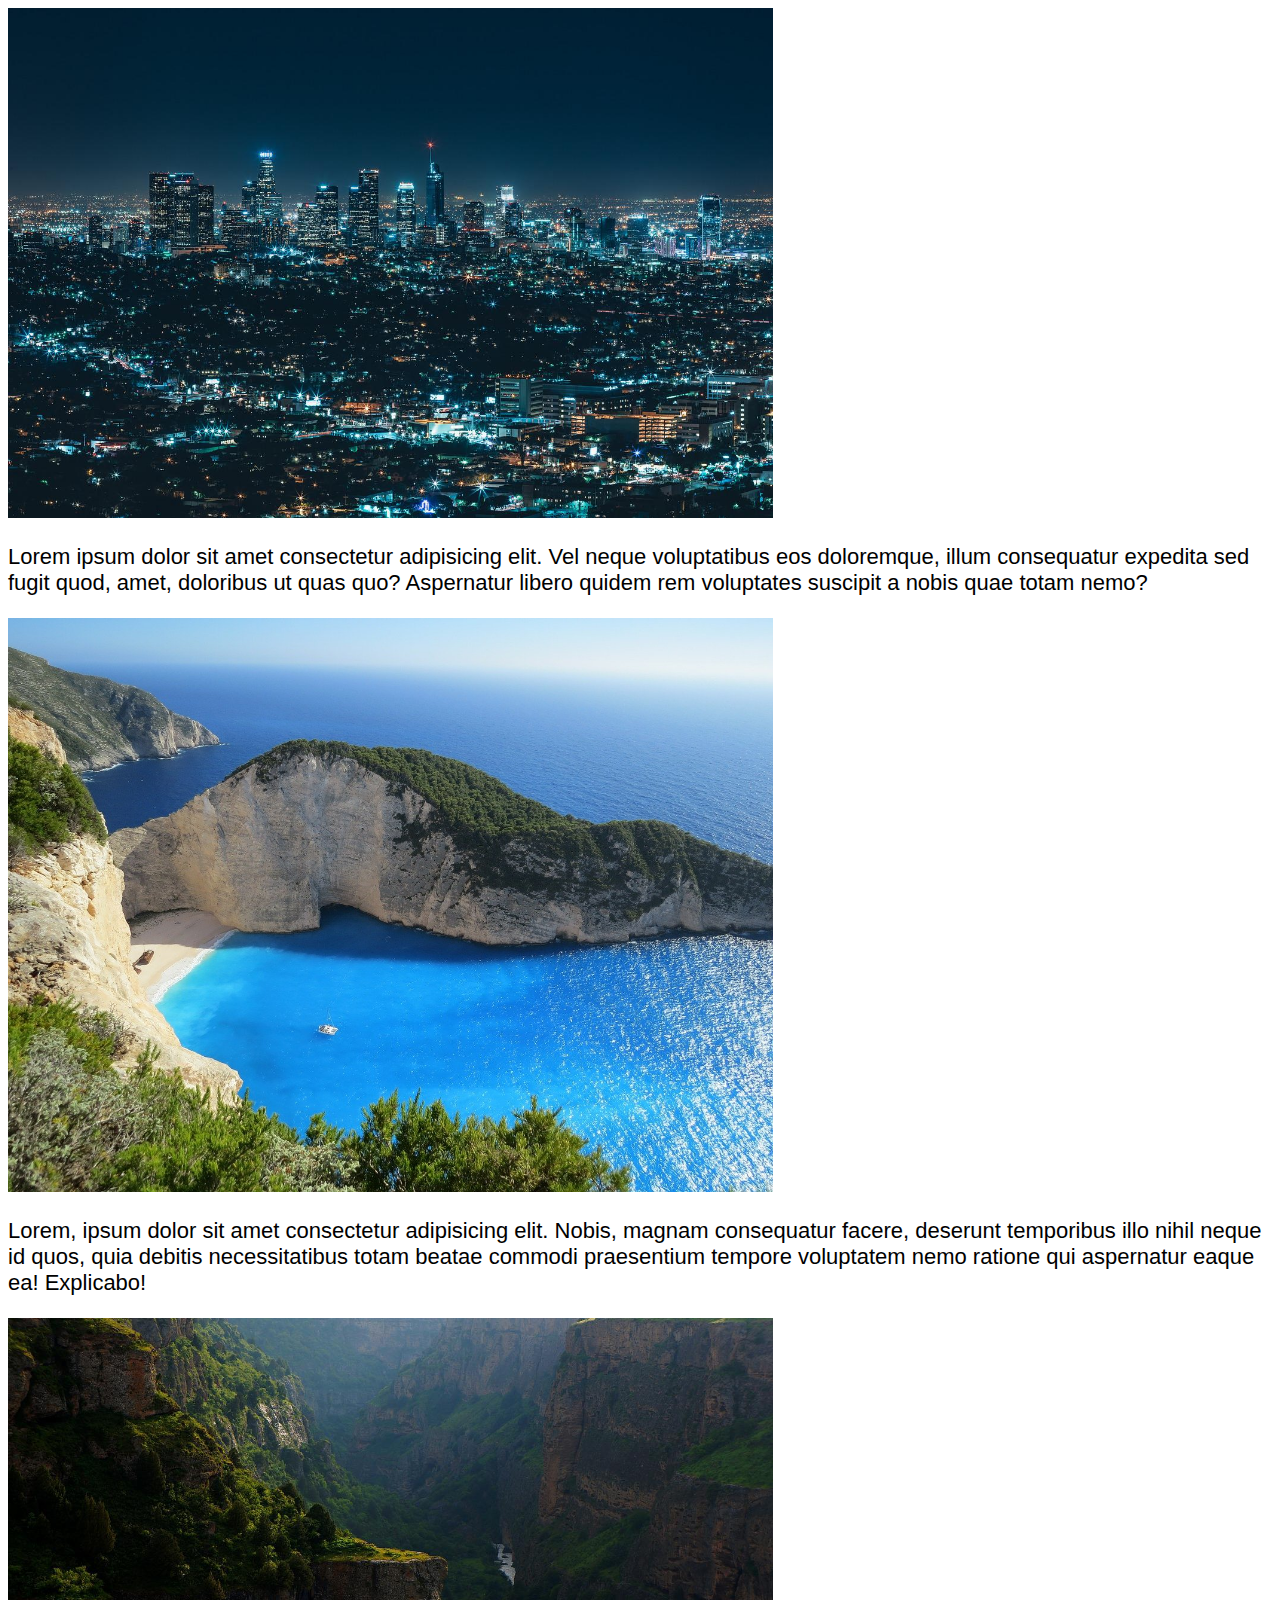
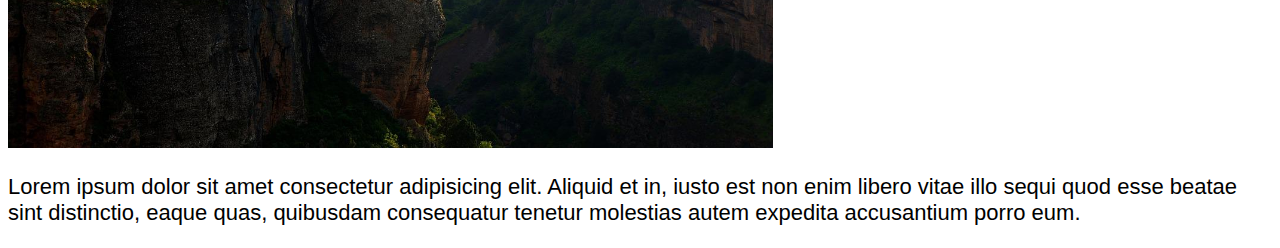
<file: Entendendo media querry/index.html>
<!DOCTYPE html>
<html lang="pt-br">
<head>
    <meta charset="UTF-8">
    <meta http-equiv="X-UA-Compatible" content="IE=edge">
    <meta name="viewport" content="width=device-width, initial-scale=1.0">
    <link rel="stylesheet" href="style.css">
    <title>Responsividade</title>
</head>
<body>
    <img src="Imagens/01.jpg" alt="imagem01" class="image-content">
    <p class="text-content">Lorem ipsum dolor sit amet consectetur adipisicing elit. 
        Vel neque voluptatibus eos doloremque, illum consequatur expedita sed fugit quod, amet, 
        doloribus ut quas quo? Aspernatur libero quidem rem voluptates suscipit a nobis quae 
        totam nemo?
    </p>
    <img src="Imagens/02.jpg" alt="imagem02" class="image-content">
    <p class="text-content">Lorem, ipsum dolor sit amet consectetur adipisicing elit. Nobis, magnam consequatur facere, deserunt temporibus illo nihil neque id quos, quia debitis necessitatibus totam beatae commodi praesentium tempore voluptatem nemo ratione qui aspernatur eaque ea! Explicabo!</p>
    <img src="Imagens/03.jpg" alt="imagem03" class="image-content">
    <p class="text-content">Lorem ipsum dolor sit amet consectetur adipisicing elit. Aliquid et in, iusto est non enim libero vitae illo sequi quod esse beatae sint distinctio, eaque quas, quibusdam consequatur tenetur molestias autem expedita accusantium porro eum.</p>
</body>
</html>
</file>
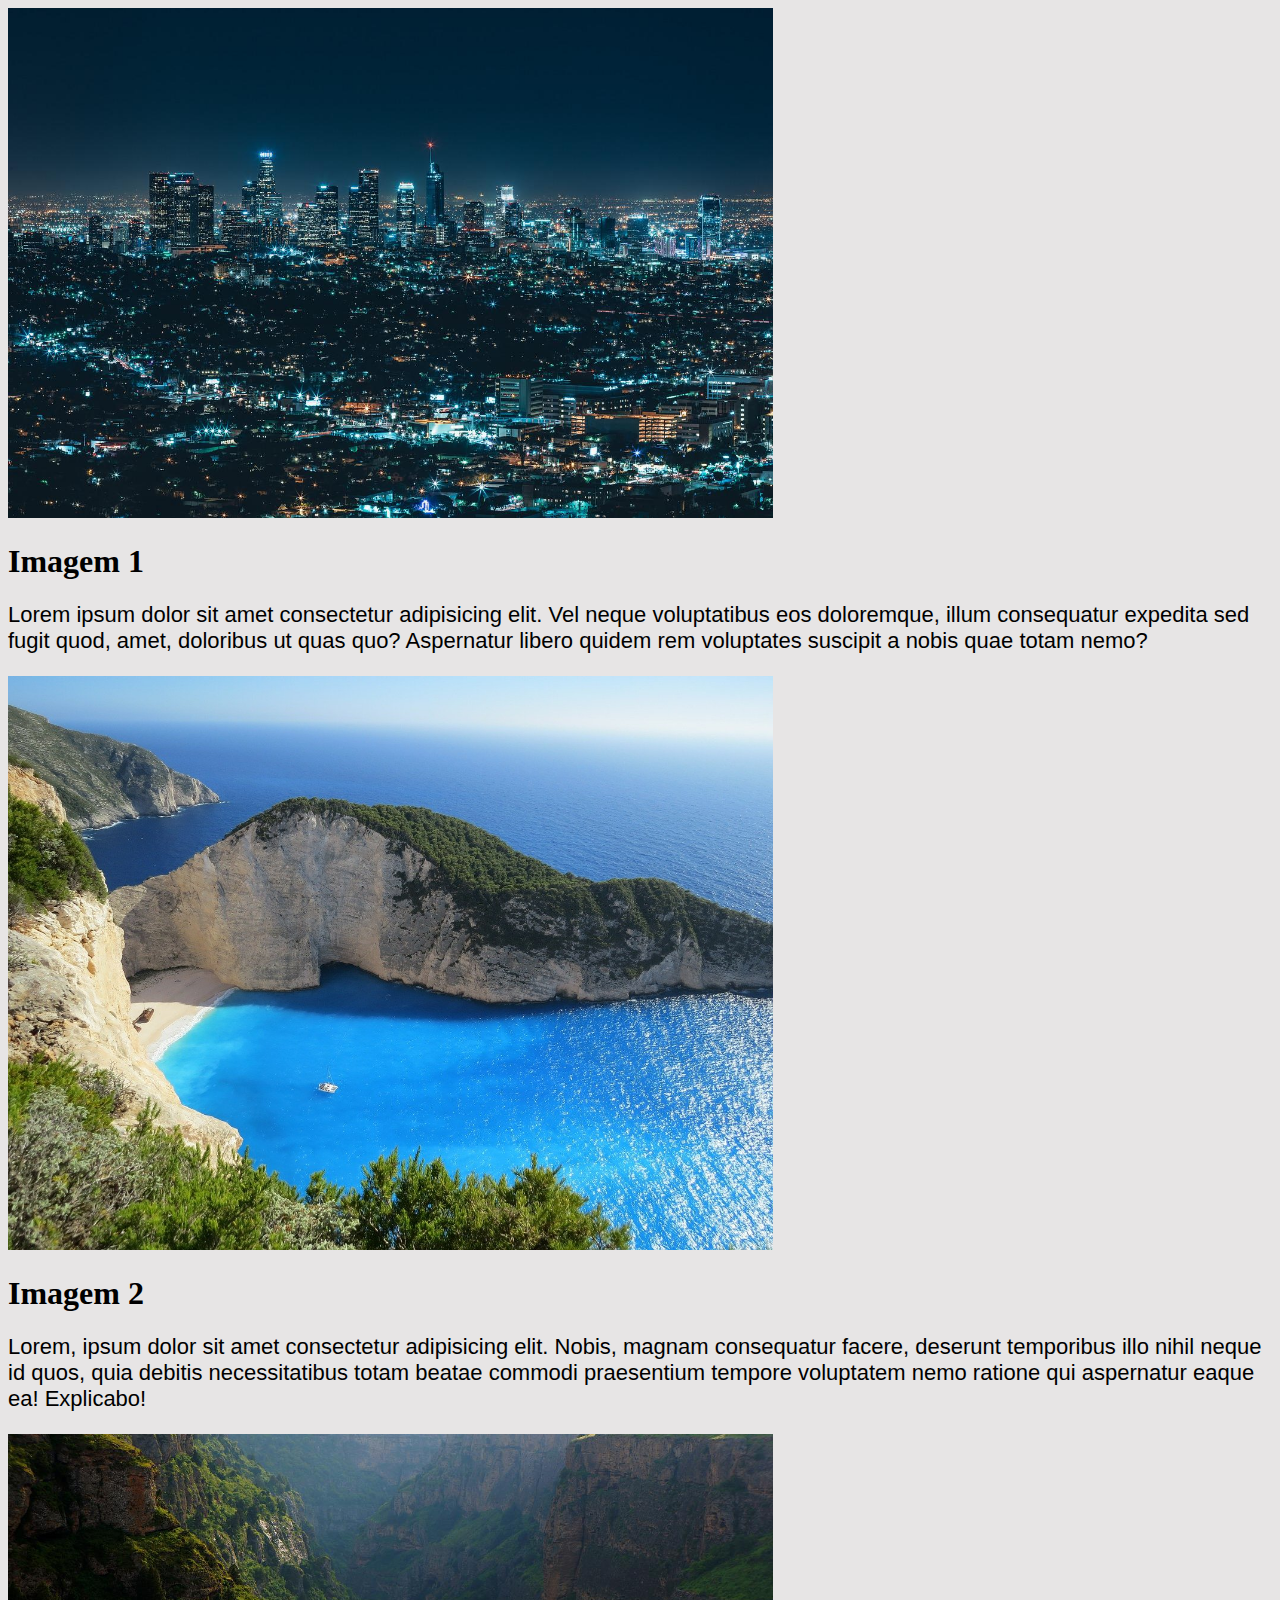
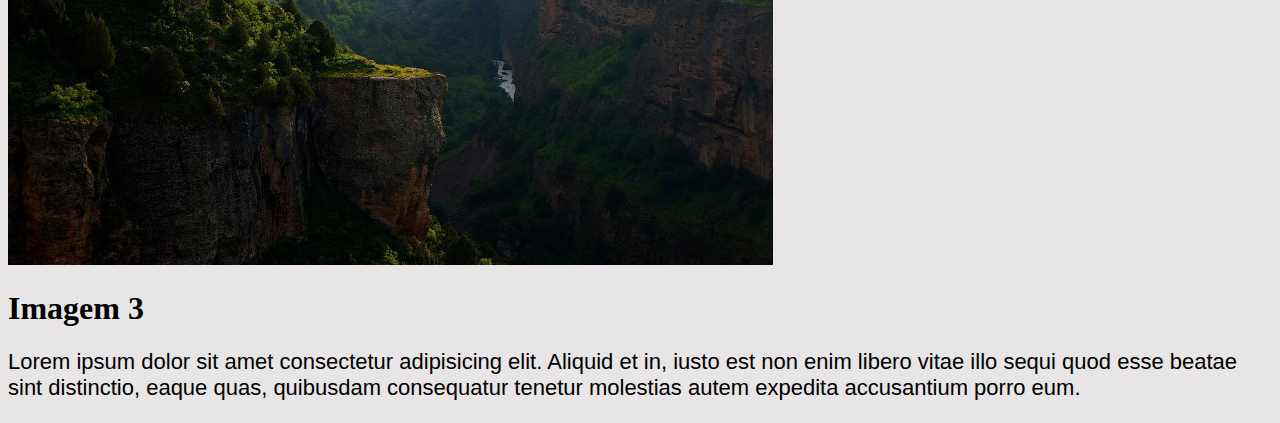
<file: Entendendo responsividade na prática/index.html>
<!DOCTYPE html>
<html lang="pt-br">
<head>
    <meta charset="UTF-8">
    <meta http-equiv="X-UA-Compatible" content="IE=edge">
    <meta name="viewport" content="width=device-width, initial-scale=1.0">
    <link rel="stylesheet" href="style.css">
    <title>Responsividade na prática</title>
</head>
<body>
    <img src="Imagens/01.jpg" alt="imagem01" class="image-content">
    <h1 class="title-content">Imagem 1</h1>
    <p class="text-content">Lorem ipsum dolor sit amet consectetur adipisicing elit. 
        Vel neque voluptatibus eos doloremque, illum consequatur expedita sed fugit quod, amet, 
        doloribus ut quas quo? Aspernatur libero quidem rem voluptates suscipit a nobis quae 
        totam nemo?
    </p>
    <img src="Imagens/02.jpg" alt="imagem02" class="image-content">
    <h1 class="title-content">Imagem 2</h1>
    <p class="text-content">Lorem, ipsum dolor sit amet consectetur adipisicing elit. Nobis, magnam consequatur facere, deserunt temporibus illo nihil neque id quos, quia debitis necessitatibus totam beatae commodi praesentium tempore voluptatem nemo ratione qui aspernatur eaque ea! Explicabo!</p>
    <img src="Imagens/03.jpg" alt="imagem03" class="image-content">
    <h1 class="title-content">Imagem 3</h1>
    <p class="text-content">Lorem ipsum dolor sit amet consectetur adipisicing elit. Aliquid et in, iusto est non enim libero vitae illo sequi quod esse beatae sint distinctio, eaque quas, quibusdam consequatur tenetur molestias autem expedita accusantium porro eum.</p>
</body>
</html>
</file>
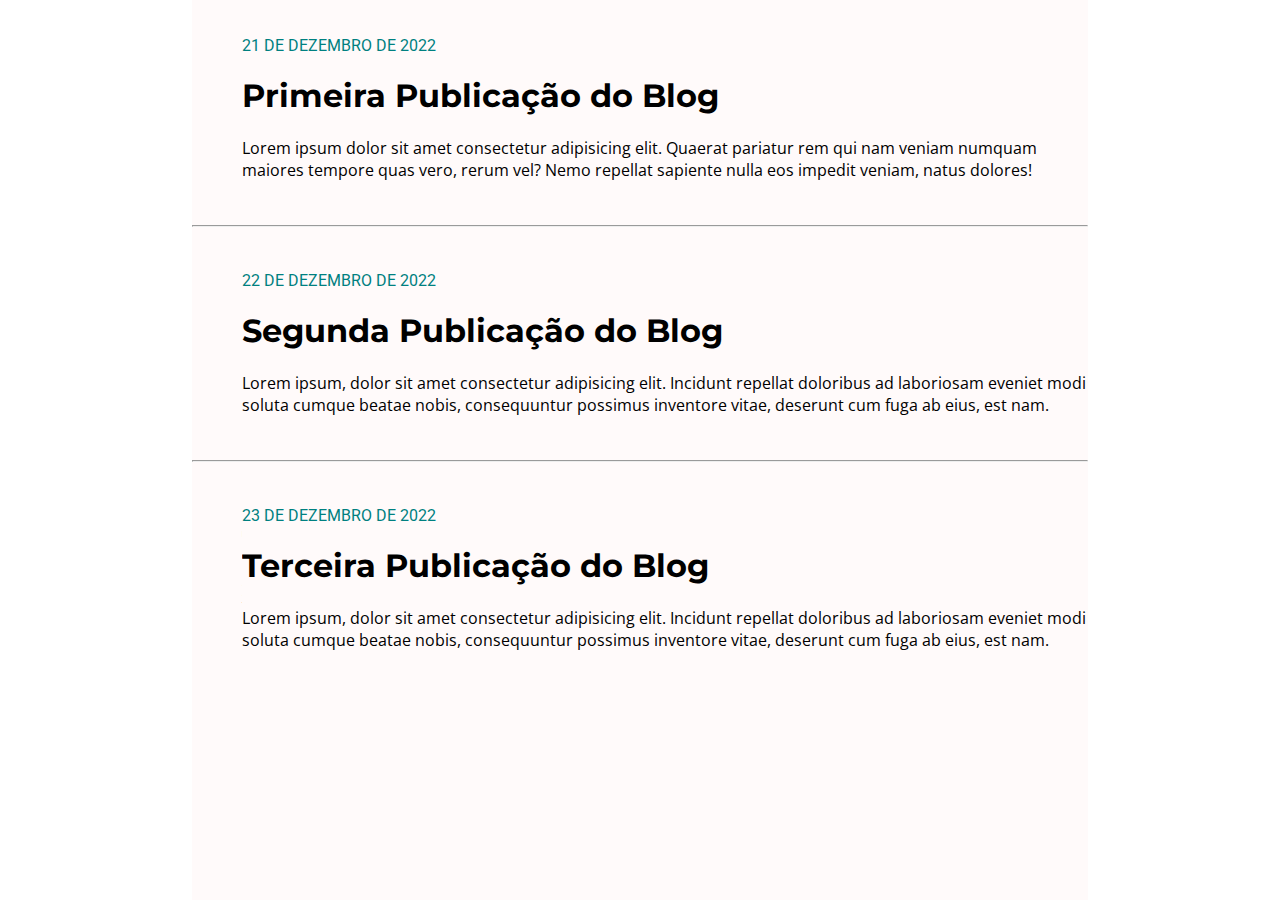
<file: Exercício Css#2/index.html>
<html>
  <head>
    <meta />
    <title>Blog</title>
    <link href="https://fonts.googleapis.com/css?family=Montserrat|Open+Sans|Roboto&display=swap" rel="stylesheet" />
    <link rel="stylesheet" type="text/css" href="style.css" />
  </head>
  <body>
    <div class="post-container">
      <div class="post">
        <p class="date">21 DE DEZEMBRO DE 2022</p><p>
        </p><h1>Primeira Publicação do Blog</h1>
        <div class="post-content">
          <p>Lorem ipsum dolor sit amet consectetur adipisicing elit. Quaerat pariatur rem qui nam veniam numquam maiores tempore quas vero, rerum vel? Nemo repellat sapiente nulla eos impedit veniam, natus dolores!</p> 
        </div>
      </h1></div>
      <hr />
      <div class="post">
        <p class="date">22 DE DEZEMBRO DE 2022</p><p>
        </p><h1>Segunda Publicação do Blog</h1>
        <div class="post-content">
          <p>Lorem ipsum, dolor sit amet consectetur adipisicing elit. Incidunt repellat doloribus ad laboriosam eveniet modi soluta cumque beatae nobis, consequuntur possimus inventore vitae, deserunt cum fuga ab eius, est nam.</p>
        </div>
      </div>
      <hr />
      <div class="post">
        <p class="date">23 DE DEZEMBRO DE 2022</p><p>
        </p><h1>Terceira Publicação do Blog</h1>
        <div class="post-content">
          <p>Lorem ipsum, dolor sit amet consectetur adipisicing elit. Incidunt repellat doloribus ad laboriosam eveniet modi soluta cumque beatae nobis, consequuntur possimus inventore vitae, deserunt cum fuga ab eius, est nam.</p>
        </div>
      </div>        
    </div>        
  </body>
</html>
</file>
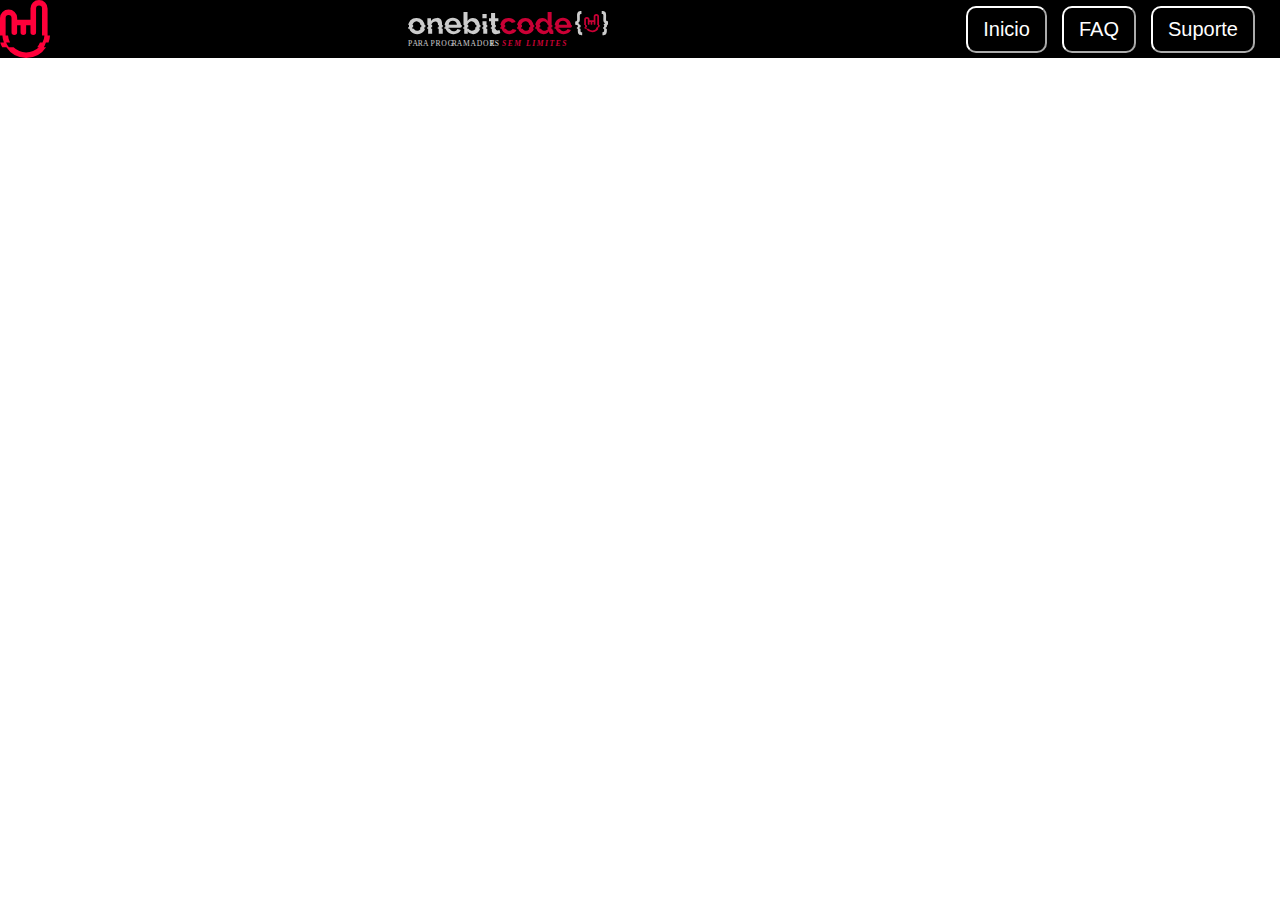
<file: Exercício de fixação01/index.html>
<!DOCTYPE html>
<html lang="en">
<head>
    <meta charset="UTF-8">
    <meta http-equiv="X-UA-Compatible" content="IE=edge">
    <meta name="viewport" content="width=device-width, initial-scale=1.0">
    <link rel="stylesheet" href="style.css">
    <title>Exercício de fixação01</title>
</head>
<body>
    <div class="header">
        <img src="Imagens/iconrock-red.svg" alt="IconRock" class="rock">
        <img src="Imagens/logo-onebitcode.svg" alt="logo-onebitcode" class="logo">
        <div class="headerbuttons">
           <button class="buttons">Inicio</button>
           <button class="buttons">FAQ</button>
           <button class="buttons">Suporte</button>
        </div>
    </div>
   
</body>
</html>
</file>
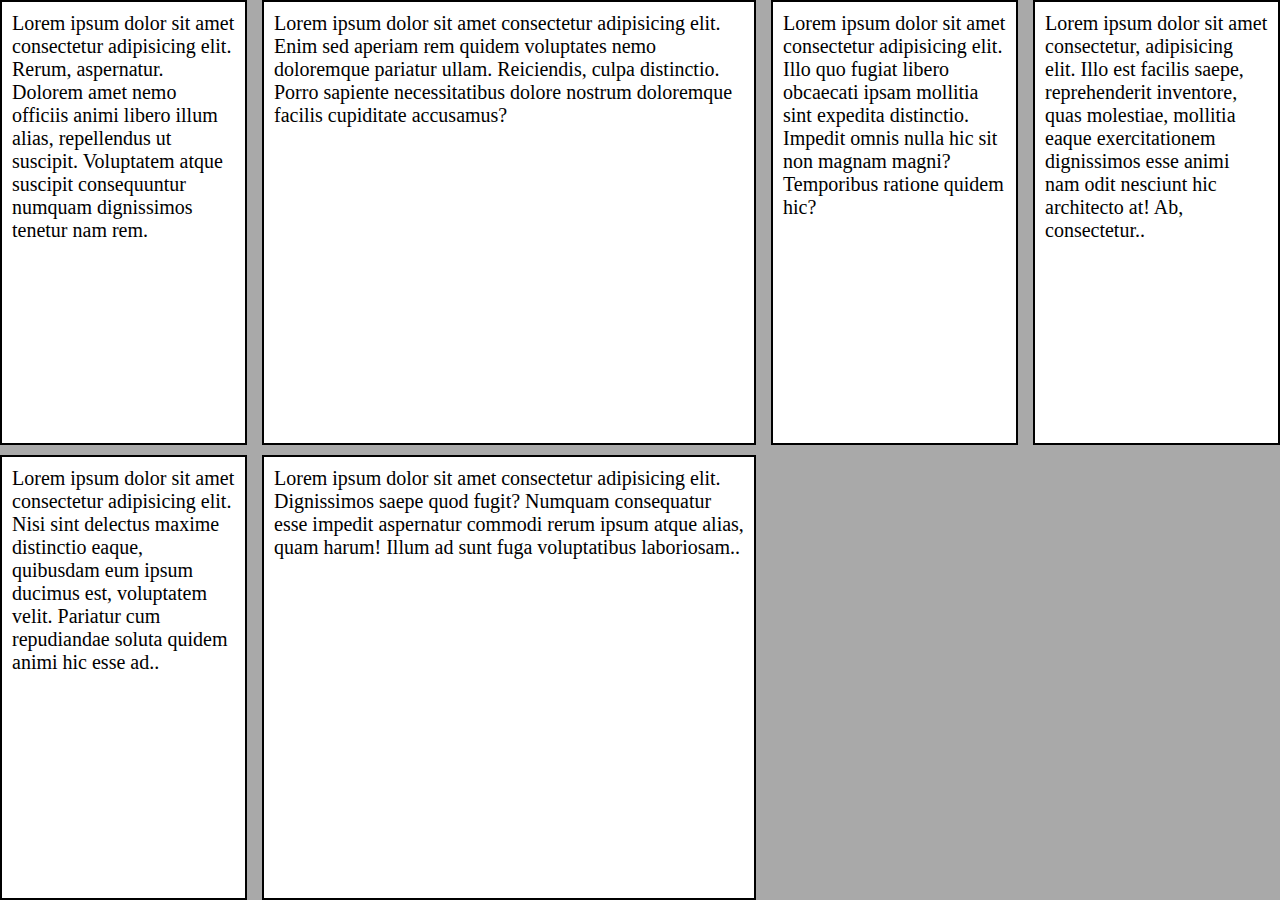
<file: Exercício de fixação2/index.html>
<!DOCTYPE html>
<html lang="pt-br">
<head>
    <meta charset="UTF-8">
    <meta http-equiv="X-UA-Compatible" content="IE=edge">
    <meta name="viewport" content="width=device-width, initial-scale=1.0">
    <link rel="stylesheet" href="style.css">
    <title>Grid Layout</title>
</head>
<body>
    <div class="container">
        <div class="item"><p class="text">Lorem ipsum dolor sit amet consectetur adipisicing elit. Rerum, aspernatur. Dolorem amet nemo officiis animi libero illum alias, repellendus ut suscipit. Voluptatem atque suscipit consequuntur numquam dignissimos tenetur nam rem.</p></div>
        <div class="item"><p class="text">Lorem ipsum dolor sit amet consectetur adipisicing elit. Enim sed aperiam rem quidem voluptates nemo doloremque pariatur ullam. Reiciendis, culpa distinctio. Porro sapiente necessitatibus dolore nostrum doloremque facilis cupiditate accusamus?</p></div>
        <div class="item"><p class="text">Lorem ipsum dolor sit amet consectetur adipisicing elit. Illo quo fugiat libero obcaecati ipsam mollitia sint expedita distinctio. Impedit omnis nulla hic sit non magnam magni? Temporibus ratione quidem hic?</p></div>
        <div class="item"><p class="text">Lorem ipsum dolor sit amet consectetur, adipisicing elit. Illo est facilis saepe, reprehenderit inventore, quas molestiae, mollitia eaque exercitationem dignissimos esse animi nam odit nesciunt hic architecto at! Ab, consectetur..</p></div>
        <div class="item"><p class="text">Lorem ipsum dolor sit amet consectetur adipisicing elit. Nisi sint delectus maxime distinctio eaque, quibusdam eum ipsum ducimus est, voluptatem velit. Pariatur cum repudiandae soluta quidem animi hic esse ad..</p></div>
        <div class="item"><p class="text">Lorem ipsum dolor sit amet consectetur adipisicing elit. Dignissimos saepe quod fugit? Numquam consequatur esse impedit aspernatur commodi rerum ipsum atque alias, quam harum! Illum ad sunt fuga voluptatibus laboriosam..</p></div>
    </div>
</body>
</html>
</file>
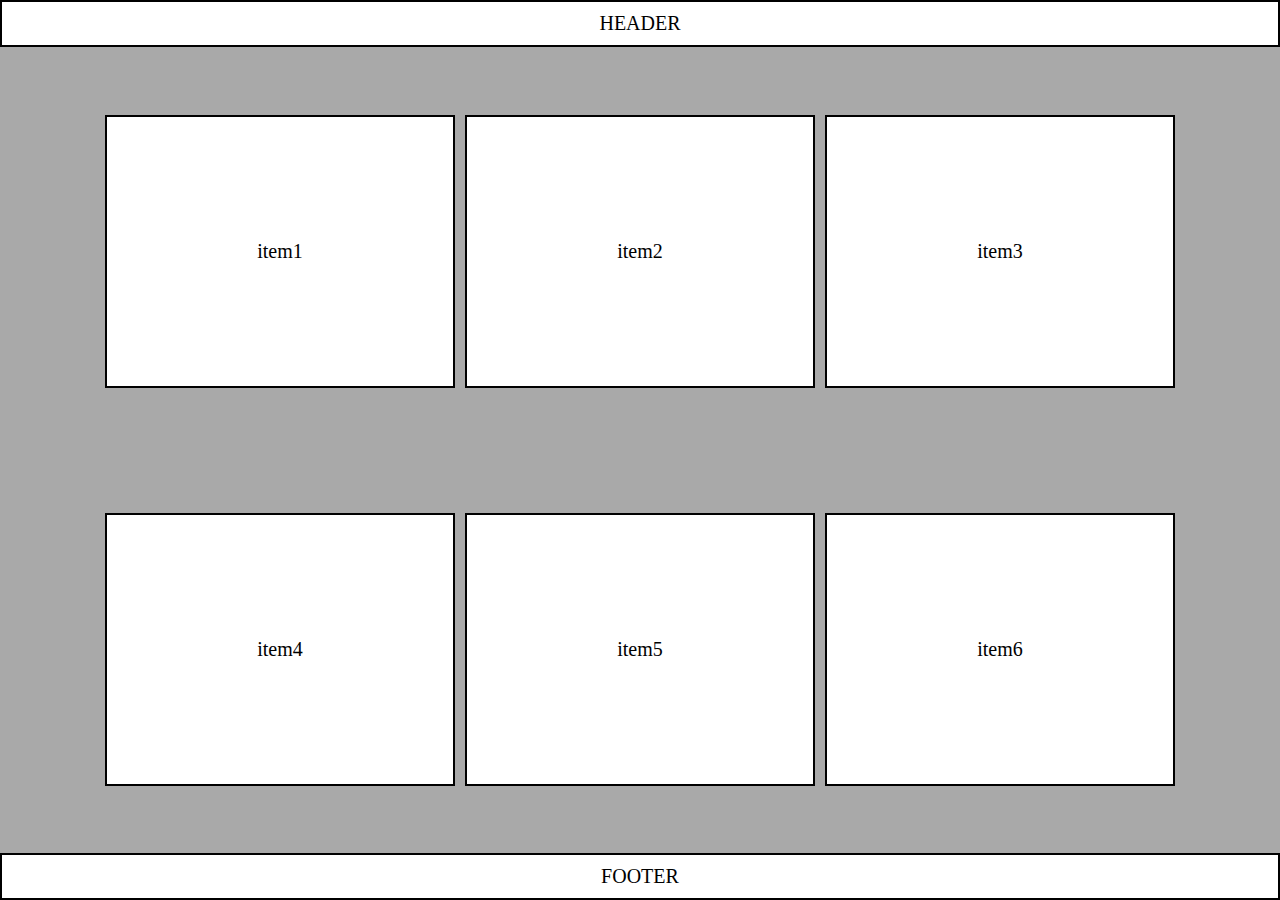
<file: Exercício Flexbox/index.html>
<!DOCTYPE html>
<html lang="pt-br">
<head>
    <meta charset="UTF-8">
    <meta http-equiv="X-UA-Compatible" content="IE=edge">
    <meta name="viewport" content="width=device-width, initial-scale=1.0">
    <link rel="stylesheet" href="style.css">
    <title>Exercício Flexbox</title>
</head>
<body>
    <div class="conteiner">
        <header class="header"><p class="text">HEADER</p></header>
        <section class="content">
            <div class="item"><p class="text">item1</p></div>
            <div class="item"><p class="text">item2</p></div>
            <div class="item"><p class="text">item3</p></div>
            <div class="item"><p class="text">item4</p></div>
            <div class="item"><p class="text">item5</p></div>
            <div class="item"><p class="text">item6</p></div>
        </section>
        <footer class="footer"><p class="text">FOOTER</p></footer>
    </div>
</body>
</html>
</file>
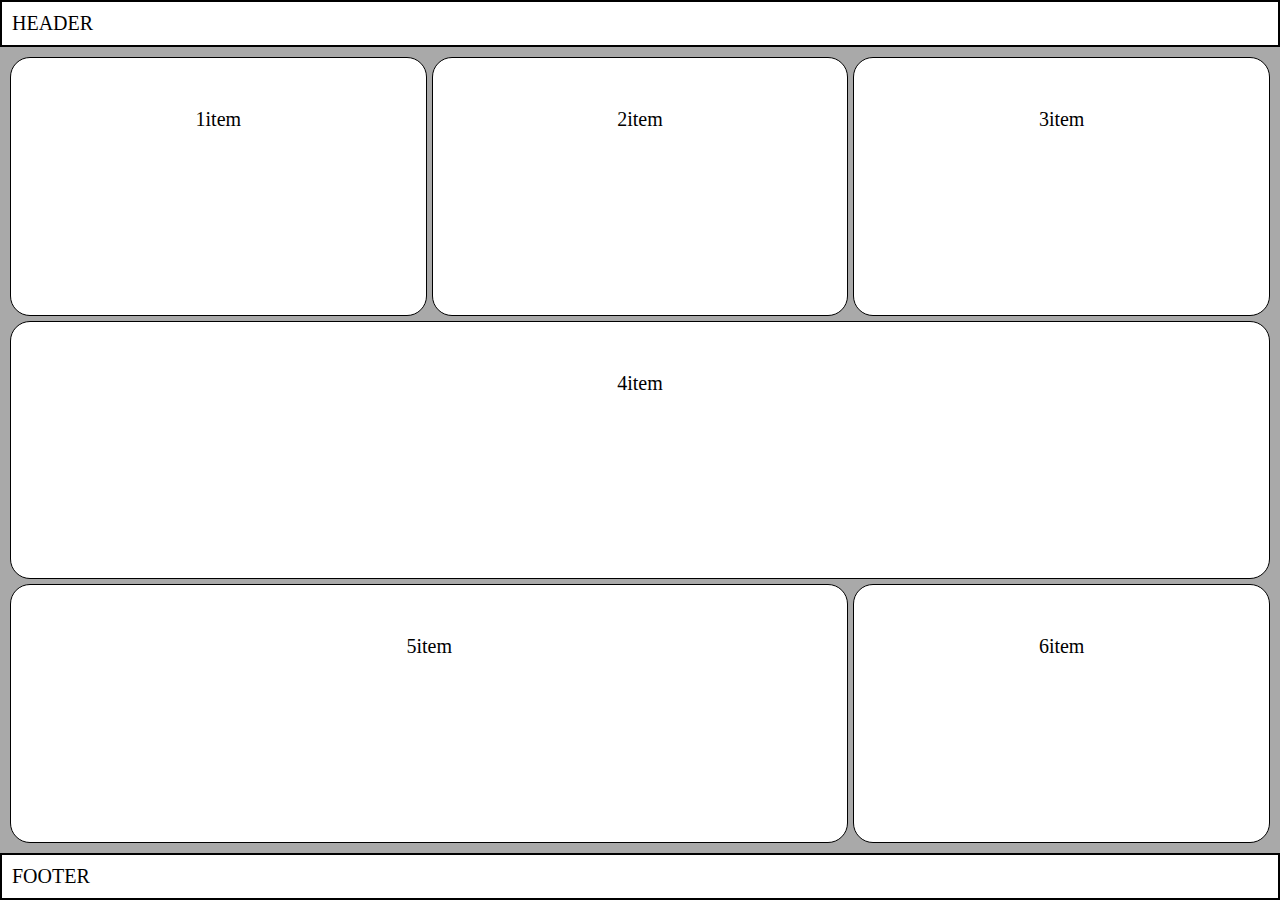
<file: ExercícioGrid/index.html>
<!DOCTYPE html>
<html lang="pt-br">
<head>
    <meta charset="UTF-8">
    <meta http-equiv="X-UA-Compatible" content="IE=edge">
    <meta name="viewport" content="width=device-width, initial-scale=1.0">
    <link rel="stylesheet" href="style.css">
    <title>Exercicio de Grid</title>
</head>
<body>
    <div class="container">
        <header class="header"><p>HEADER</p></header>
        <section class="main-content">
            <div class="item item1">
                <p>1item</p>
            </div>
            <div class="item item2">
                <p>2item</p>
            </div>
            <div class="item item3">
                <p>3item</p>
            </div>
            <div class="item item4">
                <p>4item</p>
            </div>
            <div class="item item5">
                <p>5item</p>
            </div>
            <div class="item item6">
                <p>6item</p>
            </div>
        </section>
        <footer class="footer"><P>FOOTER</P></footer>
    </div>
</body>
</html>
</file>
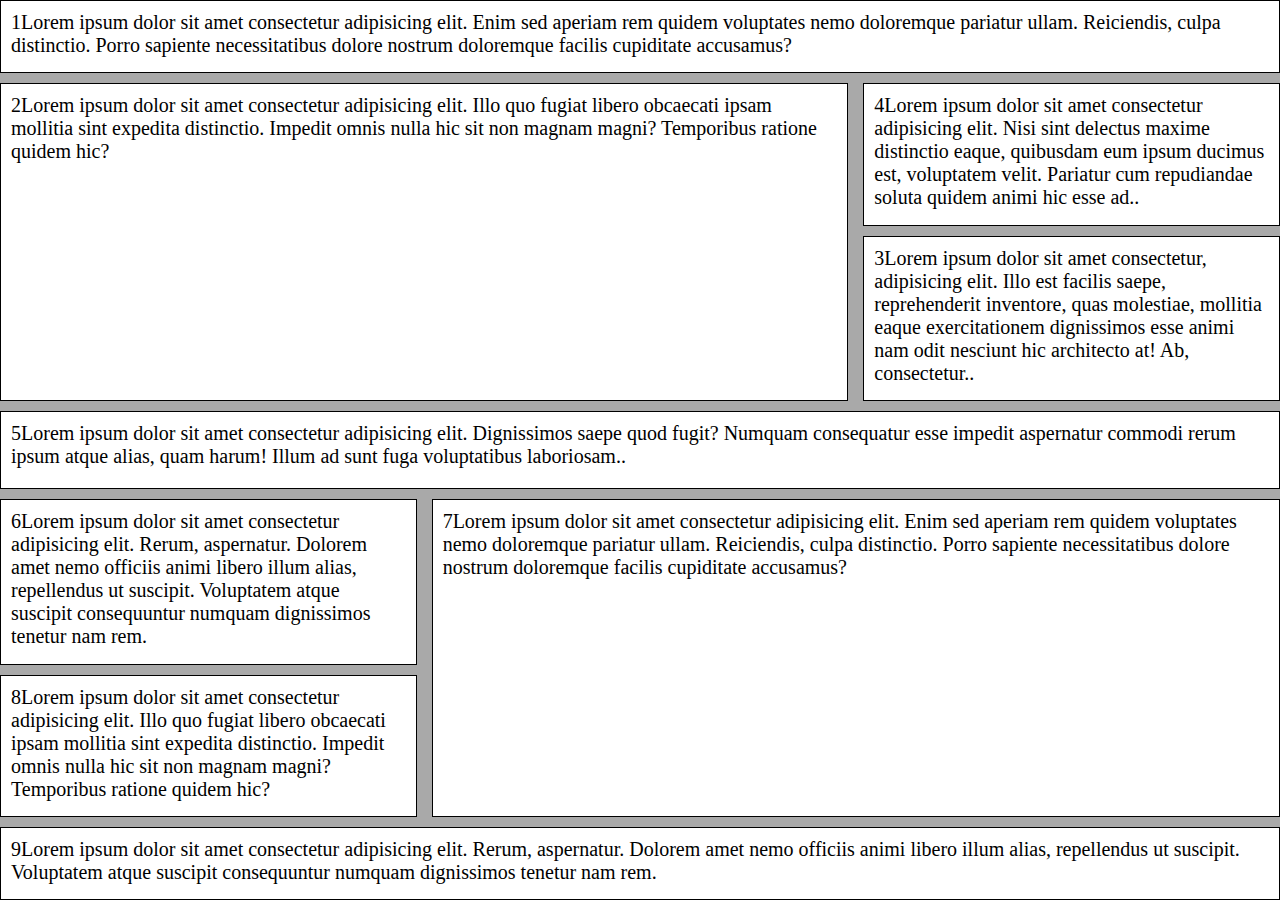
<file: Grid Layout de estudos/index.html>
<!DOCTYPE html>
<html lang="pt-br">
<head>
    <meta charset="UTF-8">
    <meta http-equiv="X-UA-Compatible" content="IE=edge">
    <meta name="viewport" content="width=device-width, initial-scale=1.0">
    <link rel="stylesheet" href="style.css">
    <title>manipulando linhas e colunas</title>
</head>
<body>
    <div class="container">
        <div class="item item1"><p class="text">1Lorem ipsum dolor sit amet consectetur adipisicing elit. Enim sed aperiam rem quidem voluptates nemo doloremque pariatur ullam. Reiciendis, culpa distinctio. Porro sapiente necessitatibus dolore nostrum doloremque facilis cupiditate accusamus?</p></div>
        <div class="item item2"><p class="text">2Lorem ipsum dolor sit amet consectetur adipisicing elit. Illo quo fugiat libero obcaecati ipsam mollitia sint expedita distinctio. Impedit omnis nulla hic sit non magnam magni? Temporibus ratione quidem hic?</p></div>
        <div class="item item3"><p class="text">3Lorem ipsum dolor sit amet consectetur, adipisicing elit. Illo est facilis saepe, reprehenderit inventore, quas molestiae, mollitia eaque exercitationem dignissimos esse animi nam odit nesciunt hic architecto at! Ab, consectetur..</p></div>
        <div class="item item4"><p class="text">4Lorem ipsum dolor sit amet consectetur adipisicing elit. Nisi sint delectus maxime distinctio eaque, quibusdam eum ipsum ducimus est, voluptatem velit. Pariatur cum repudiandae soluta quidem animi hic esse ad..</p></div>
        <div class="item item5"><p class="text">5Lorem ipsum dolor sit amet consectetur adipisicing elit. Dignissimos saepe quod fugit? Numquam consequatur esse impedit aspernatur commodi rerum ipsum atque alias, quam harum! Illum ad sunt fuga voluptatibus laboriosam..</p></div>
        <div class="item item6"><p class="text">6Lorem ipsum dolor sit amet consectetur adipisicing elit. Rerum, aspernatur. Dolorem amet nemo officiis animi libero illum alias, repellendus ut suscipit. Voluptatem atque suscipit consequuntur numquam dignissimos tenetur nam rem.</p></div>
        <div class="item item7"><p class="text">7Lorem ipsum dolor sit amet consectetur adipisicing elit. Enim sed aperiam rem quidem voluptates nemo doloremque pariatur ullam. Reiciendis, culpa distinctio. Porro sapiente necessitatibus dolore nostrum doloremque facilis cupiditate accusamus?</p></div>
        <div class="item item8"><p class="text">8Lorem ipsum dolor sit amet consectetur adipisicing elit. Illo quo fugiat libero obcaecati ipsam mollitia sint expedita distinctio. Impedit omnis nulla hic sit non magnam magni? Temporibus ratione quidem hic?</p></div>
        <div class="item item9"><p class="text">9Lorem ipsum dolor sit amet consectetur adipisicing elit. Rerum, aspernatur. Dolorem amet nemo officiis animi libero illum alias, repellendus ut suscipit. Voluptatem atque suscipit consequuntur numquam dignissimos tenetur nam rem.</p></div>
    </div>
</body>
</html>
</file>
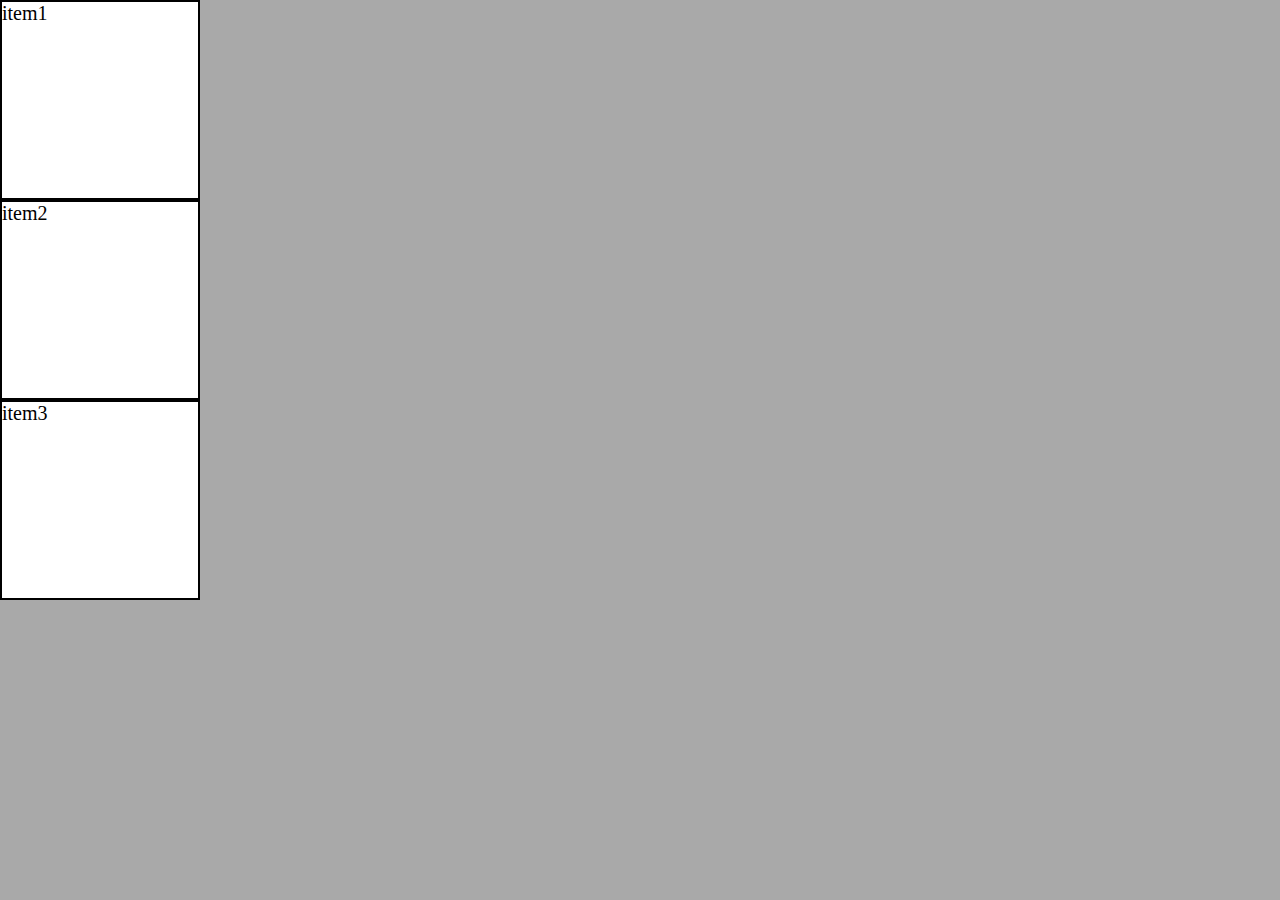
<file: Layout de estudos/index.html>
<!DOCTYPE html>
<html lang="en">
<head>
    <meta charset="UTF-8">
    <meta http-equiv="X-UA-Compatible" content="IE=edge">
    <meta name="viewport" content="width=device-width, initial-scale=1.0">
    <link rel="stylesheet" href="style.css">
    <title>Layout de estudos</title>
</head>
<body>
    <div class="container">
        <div class="item">
            <p>item1</p>
        </div>
        <div class="item">
            <p>item2</p>
        </div>
        <div class="item">
            <p>item3</p>
        </div>
    </div>
</body>
</html>
</file>
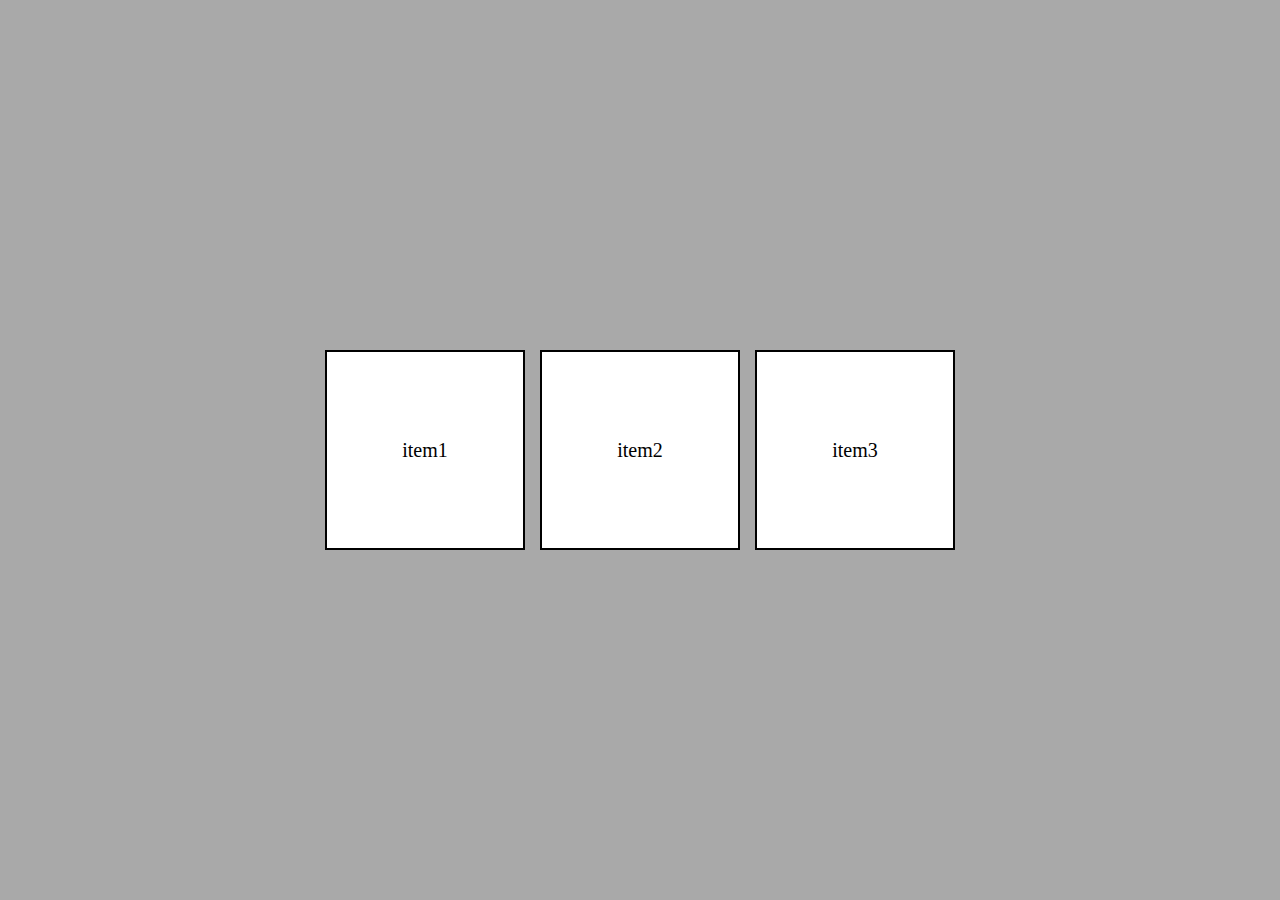
<file: Layout do Grid/index.html>
<!DOCTYPE html>
<html lang="en">
<head>
    <meta charset="UTF-8">
    <meta http-equiv="X-UA-Compatible" content="IE=edge">
    <meta name="viewport" content="width=device-width, initial-scale=1.0">
    <link rel="stylesheet" href="style.css">
    <title>Layout de Grid</title>
</head>
<body>
    <div class="container">
        <div class="item">
            <p>item1</p>
        </div>
        <div class="item">
            <p>item2</p>
        </div>
        <div class="item">
            <p>item3</p>
        </div>
    </div>
</body>
</html>
</file>
<file: Entendendo media querry/style.css>
.image-content{
    width: 765px;
    height: 400;
}
.text-content{
    font-size: 22px;
    font-family: Arial, Helvetica, sans-serif;
}

@media (max-width: 795px){
    .image-content{
        width: 500px;
    }
    
    .text-content{
        font-size: 16px;
    }
}
@media (max-width: 510px){
    .image-content{
        width: 100%;
        height: auto;
    }
}
@media (max-width: 410px){
    .text-content{
        text-align: center;
    }
}
</file>
<file: Entendendo responsividade na prática/style.css>
.image-content{
    width: 765px;
    height: 400;
}
.text-content{
    font-size: 22px;
    font-family: Arial, Helvetica, sans-serif;
}

body{
    background-color: rgb(231, 229, 229);
}

@media (max-width: 2560px) and (min-width: 1440px) {
    .image-content{
     width: 100%;
    }
    .title-content{
        text-align: center;
    }
    .text-content{
        text-align: center;
    }
}

@media (max-width: 425px) {
    .image-content{
        width: 100%;
        height: auto;
    }
    .text-content{
        font-size: 18px;
    }
}
@media (max-width: 320px) {
    .text-content{
        font-size: 14px;
        text-align: center;
    }
    .title-content{
        text-align: center;
    }
}
</file>
<file: Exercício Css#2/style.css>
body{
    margin: 0px;
}
h1{
    font-family: Montserrat;
}
.date{
    font-family: Roboto;
    color: #008080;
}
.post-content{
    font-family: "Open Sans";
}
.post-container{
    background-color: #fffafa;
    margin: 0px auto 0px auto;
    width: 70%;
    height: 100%;
}
.post{
    margin-left: 50px;
    padding-top: 20px;
    padding-bottom: 20px;
}
</file>
<file: Exercício de fixação01/style.css>
*{
    margin: 0;
    padding: 0;
    box-sizing: border-box;
}
.rock{
    width: 50px;
    
}
.logo{
    width: 200px;
    
}
.header{
    display: flex;
    background-color: black;
    justify-content: space-between;
    align-items: center;
}
.headerbuttons{
    display: flex;
    padding-right: 25px;
    gap: 15px;
}
.buttons{
    font-size: 20px;
    padding: 10px 15px;
    background-color: transparent;
    color: rgb(255, 255, 255);
    border-color: white;
    border-radius: 10px;
    cursor: pointer;
    transition: 0.3s;
}
.buttons:hover {
    border-color: #ff0044;
    
}
</file>
<file: Exercício de fixação2/style.css>
*{
    margin: 0;
    padding: 0;
    box-sizing: border-box;
}

.container{
    background-color: darkgray;
    min-height: 100vh;
    display: grid;
    grid-template-columns: 1fr 2fr 1fr 1fr;
    gap: 10px 15px;
    grid-auto-rows: minmax(310px, auto);
}

.item{
    background-color: white;
    border: 2px solid black;
    padding: 10px;
    font-size: 20px;
}
</file>
<file: Exercício Flexbox/style.css>
*{
    margin: 0;
    padding: 0;
    box-sizing: border-box;
}
.conteiner{
    min-height: 100vh;
    background-color: darkgrey;
    display: flex;
    flex-direction: column;
}
.text{
    font-size: 20px;
}
.header{
    flex-basis: 100%;
    padding: 10px;
    background-color: white;
    border: 2px solid black;
    display: flex;
    justify-content: center;
}
.content{
    display: flex;
    flex-wrap: wrap;
    gap: 10px;
    align-items: center;
    justify-content: center;
    padding: 10px;
    flex: 1 0 auto
}
.item{
    width: 350px;
    height: 273px;
    background-color: white;
    border: 2px solid black;
    display: flex;
    justify-content: center;
    align-items: center;
}
.footer{
    flex-basis: 100%;
    padding: 10px;
    background-color: white;
    border: 2px solid black;
    display: flex;
    justify-content: center;
    
}
</file>
<file: ExercícioGrid/style.css>
*{
    margin: 0;
    padding: 0;
    box-sizing: border-box;
    font-size: 20px;
}
.container{
    background-color: darkgrey;
    min-height: 100vh;
    display: flex;
    flex-direction: column;
}

.header{
    background-color: white;
    border: 2px solid black;
    padding: 10px;
    width: 100%;
    height: 60%;
}
.main-content{
    display: grid;
/*     justify-content: center;
    align-content: center; */
    gap: 5px;
    padding: 10px;
    flex: 1 0 auto;
    grid-template-columns: repeat(3, 1fr);
    grid-template-areas: "item1 item2 item3"
                         "item4 item4 item4"
                         "item5 item5 item6";
}
.item{
    background-color: white;
    border: 1px solid black;
    border-radius: 20px;
    text-align: center;
    padding: 50px;
}
.item1{
    grid-area: item1;
    min-width: 200px;
}
.item2{
    grid-area: item2;
    min-width: 200px;
}
.item3{
    grid-area: item3;
    min-width: 200px;
}
.item4{
    grid-area: item4;
}
.item5{
    grid-area: item5;
}
.item6{
    grid-area: item6;
}
.footer{
    background-color: white;
    border: 2px solid black;
    padding: 10px;
    height: 60%;
}
@media (max-width: 780px){
    .main-content{
        grid-template-areas: 
        "item1 item1 item1"
        "item2 item2 item2"
        "item3 item3 item3"
        "item4 item4 item4"
        "item5 item5 item6";
    }
}
@media (max-width: 630px){
    .main-content{
        grid-template-areas: 
        "item1 item1 item1"
        "item2 item2 item2"
        "item3 item3 item3"
        "item4 item4 item4"
        "item5 item5 item5"
        "item6 item6 item6";
    }
}
</file>
<file: Grid Layout de estudos/style.css>
*{
    margin: 0;
    padding: 0;
    box-sizing: border-box;
}
.container{
    background-color: darkgray;
    min-height: 100vh;
    display: grid;
    grid-template-columns: repeat(3, 1fr);
    grid-auto-rows: minmax(210px 240px);
    gap: 10px 15px;
    grid-template-areas: "item1 item1 item1"
                         "item2 item2 item4"
                         "item2 item2 item3"
                         "item5 item5 item5"
                         "item5 item5 item5"
                         "item6 item7 item7"
                         "item8 item7 item7"
                         "item9 item9 item9";
}
.text{
    font-size: 20px;
}
.item{
    background-color: white;
    border: 1px solid black;
    padding: 10px;
}
.item1{
  grid-area: item1;
}
.item2{
    grid-area: item2;
}
.item3{
    grid-area: item3;
}
.item4{
    grid-area: item4;
}
.item5{
    grid-area: item5;
}
.item6{
    grid-area: item6;
}
.item7{
    grid-area: item7;
}
.item8{
  grid-area: item8;
}
.item9{
    grid-area: item9;
}
</file>
<file: Layout de estudos/style.css>
* {
    margin: 0;
    padding: 0;
    box-sizing: border-box;
}
.container {
    background-color: darkgray;
    min-height: 100vh;
}

.item{
    width: 200px;
    height: 200px;
    border: 2px solid black;
    background-color: white;
    font-size: 20px;
}
</file>
<file: Layout do Grid/style.css>
* {
    margin: 0;
    padding: 0;
    box-sizing: border-box;
}
.container {
    background-color: darkgray;
    min-height: 100vh;
    display: flex;
    gap: 0px 15px;
    justify-content: center;
    align-items: center;
    flex-wrap: wrap;
}

.item{
    display: flex;
    width: 200px;
    height: 200px;
    border: 2px solid black;
    background-color: white;
    font-size: 20px;
    align-items: center;
    justify-content: center;
    
}
</file>
